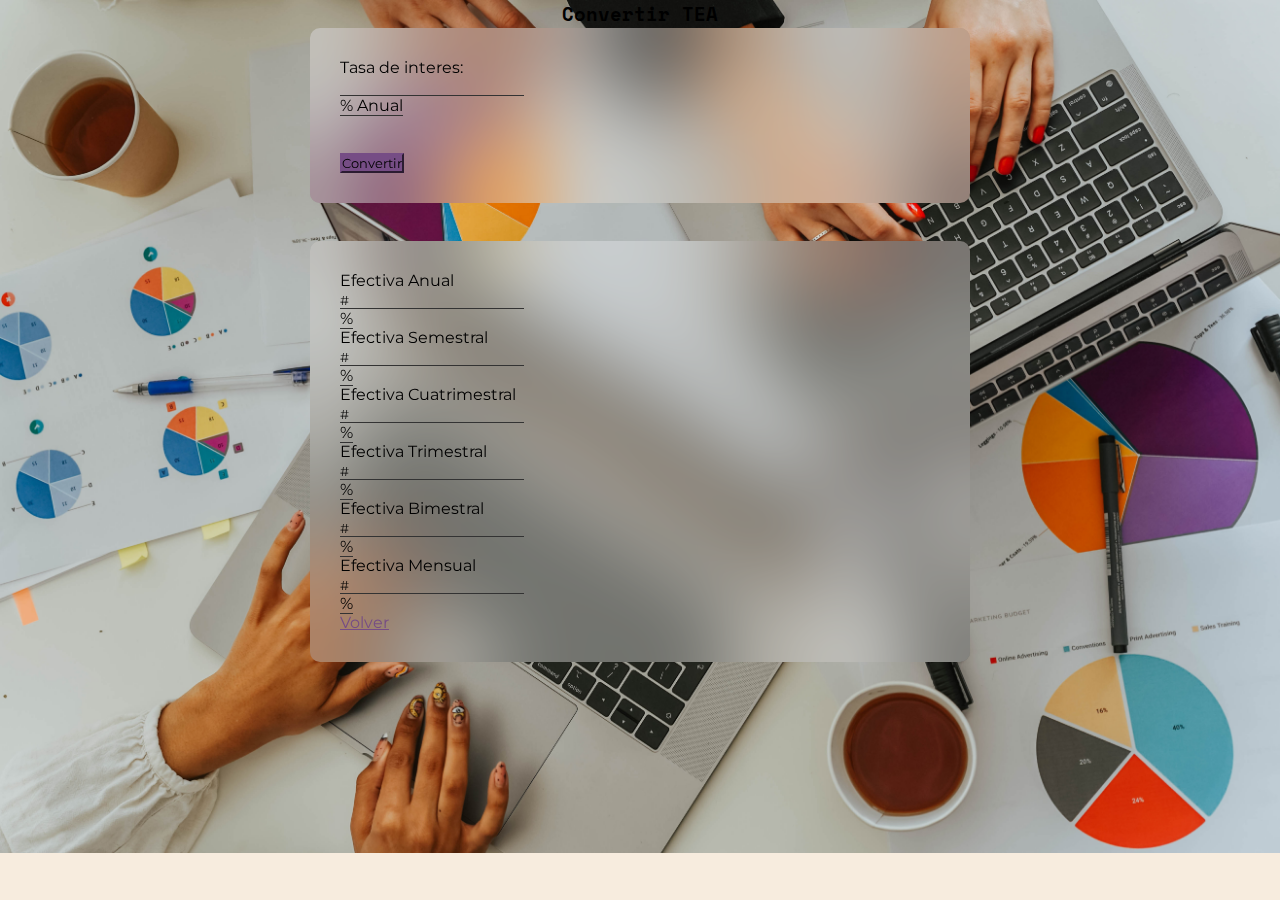
<file: src/pages/convert interest/effective.html>
<!DOCTYPE html>
<html lang="en">
  <head>
    <meta charset="UTF-8" />
    <meta http-equiv="X-UA-Compatible" content="IE=edge" />
    <meta name="viewport" content="width=device-width, initial-scale=1.0" />
    <script
      src="https://code.jquery.com/jquery-3.6.0.min.js"
      integrity="sha256-/xUj+3OJU5yExlq6GSYGSHk7tPXikynS7ogEvDej/m4="
      crossorigin="anonymous"
    ></script>
    <link
      href="https://cdn.jsdelivr.net/npm/bootstrap@5.0.2/dist/css/bootstrap.min.css"
      rel="stylesheet"
      integrity="sha384-EVSTQN3/azprG1Anm3QDgpJLIm9Nao0Yz1ztcQTwFspd3yD65VohhpuuCOmLASjC"
      crossorigin="anonymous"
    />
    <link rel="stylesheet" href="../../assets/css/interest.css" />
    <title>Tasa efectiva</title>
  </head>

  <body>
    <h3 class="text-center">Convertir TEA</h3>
    <form>
      <div class="container">
        <label>Tasa de interes:</label>
        <div class="input-group mb-3">
          <input type="text" class="form-control" id="interes" />
          <div class="input-group-append">
            <span class="input-group-text" id="basic-addon2">% Anual</span>
          </div>
        </div>
        <br /><br />
        <div class="d-grid gap-2 mt-3">
            <button type="button" id="convertir" class="btn btn-primary">
              Convertir
            </button>
        </div>
      </div>
    </form>
    <br /><br />
    <form action="" class="formte">
      <label>Efectiva Anual</label>
      <div class="input-group mb-3">
        <input
          class="form-control"
          type="text"
          id="efective-anual"
          value="#"
          aria-label="readonly input example"
          readonly
        />
        <div class="input-group-append">
          <span class="input-group-text" id="basic-addon2">%</span>
        </div>
      </div>
      <label>Efectiva Semestral</label>
      <div class="input-group mb-3">
        <input
          class="form-control"
          type="text"
          id="efective-semestral"
          value="#"
          aria-label="readonly input example"
          readonly
        />
        <div class="input-group-append">
          <span class="input-group-text" id="basic-addon2">%</span>
        </div>
      </div>
      <label>Efectiva Cuatrimestral</label>
      <div class="input-group mb-3">
        <input
          class="form-control"
          type="text"
          id="efective-cuatrimestral"
          value="#"
          aria-label="readonly input example"
          readonly
        />
        <div class="input-group-append">
          <span class="input-group-text" id="basic-addon2">%</span>
        </div>
      </div>
      <label>Efectiva Trimestral</label>
      <div class="input-group mb-3">
        <input
          class="form-control"
          type="text"
          id="efective-trimestral"
          value="#"
          aria-label="readonly input example"
          readonly
        />
        <div class="input-group-append">
          <span class="input-group-text" id="basic-addon2">%</span>
        </div>
      </div>
      <label>Efectiva Bimestral</label>
      <div class="input-group mb-3">
        <input
          class="form-control"
          type="text"
          id="efective-bimestral"
          value="#"
          aria-label="readonly input example"
          readonly
        />
        <div class="input-group-append">
          <span class="input-group-text" id="basic-addon2">%</span>
        </div>
      </div>
      <label>Efectiva Mensual</label>
      <div class="input-group mb-3">
        <input
          class="form-control"
          type="text"
          id="efective-mensual"
          value="#"
          aria-label="readonly input example"
          readonly
        />
        <div class="input-group-append">
          <span class="input-group-text" id="basic-addon2">%</span>
        </div>
      </div>
      <div class="d-grid gap-2 mt-3">
          <a href="../../index.html" class="btn btn-outline-primary">Volver</a>
      </div>
    </form>
    <script src="../../assets/js/convert interest/effective.js"></script>
  </body>
</html>
</file>
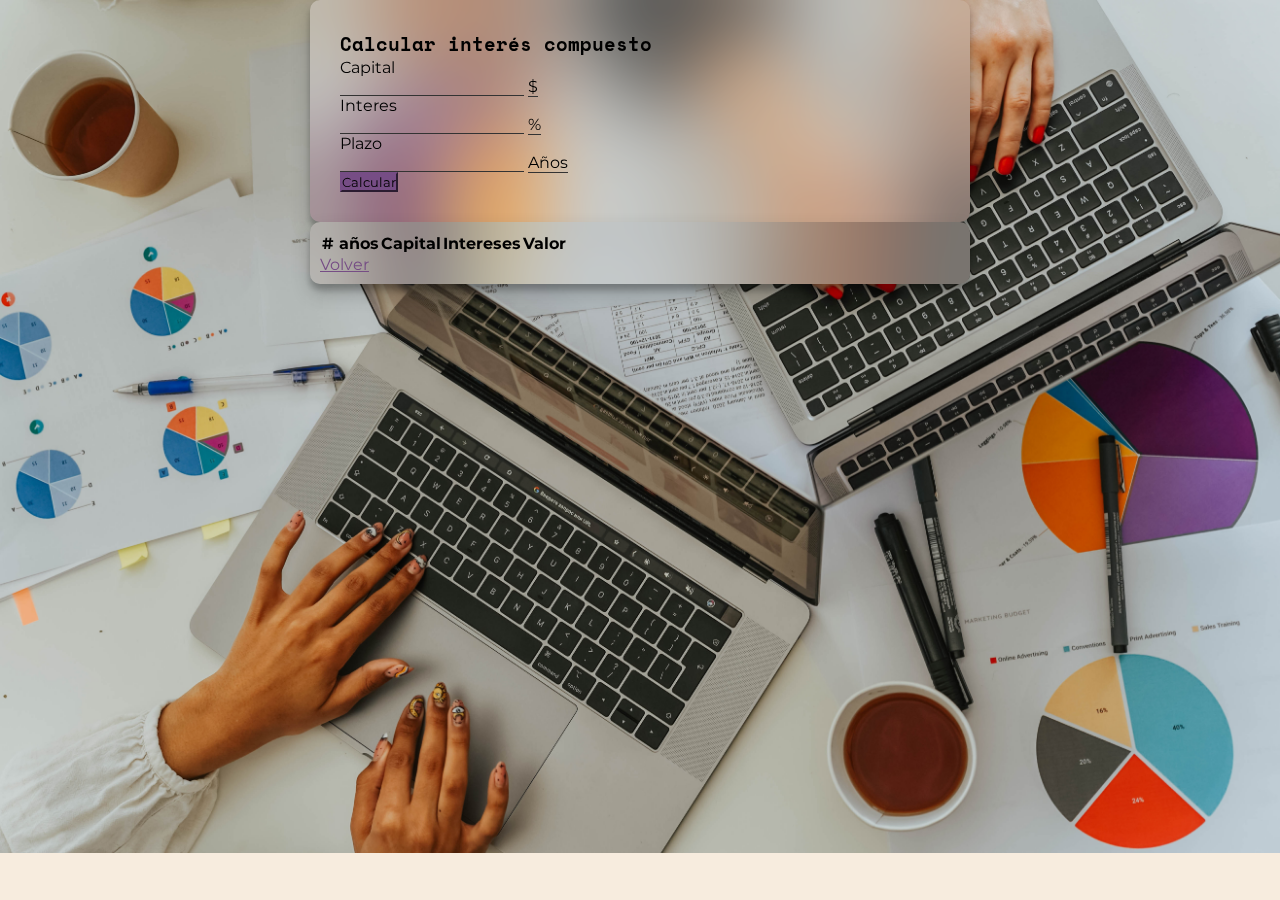
<file: src/pages/interest/compound.html>
<!DOCTYPE html>
<html lang="en">
  <head>
    <meta charset="UTF-8" />
    <meta http-equiv="X-UA-Compatible" content="IE=edge" />
    <meta name="viewport" content="width=device-width, initial-scale=1.0" />
    <script
      src="https://code.jquery.com/jquery-3.6.0.min.js"
      integrity="sha256-/xUj+3OJU5yExlq6GSYGSHk7tPXikynS7ogEvDej/m4="
      crossorigin="anonymous"
    ></script>
    <link rel="stylesheet" href="../../assets/css/interest.css" />
    <link
      href="https://cdn.jsdelivr.net/npm/bootstrap@5.0.2/dist/css/bootstrap.min.css"
      rel="stylesheet"
      integrity="sha384-EVSTQN3/azprG1Anm3QDgpJLIm9Nao0Yz1ztcQTwFspd3yD65VohhpuuCOmLASjC"
      crossorigin="anonymous"
    />
    <title>Interés Compuesto</title>
  </head>

  <body>
    <div class="mt-3">
      <form class="shadow">
        <h3 class="mb-3 text-center">Calcular interés compuesto</h3>
        <div class="row">
          <div class="col-12">
            <div class="form-group">
              <label>Capital</label>
              <div class="input-group mb-3">
                <input type="text" class="form-control" id="capital" />
                <span class="input-group-text">$</span>
              </div>
            </div>
          </div>
          <div class="col-12">
            <div class="form-group">
              <label>Interes</label>
              <div class="input-group mb-3">
                <input type="text" class="form-control" id="interes" />
                <span class="input-group-text">%</span>
              </div>
            </div>
          </div>
          <div class="col-12">
            <div class="form-group">
              <label for="">Plazo</label>
              <div class="input-group mb-3">
                <input type="text" class="form-control" id="plazo" />
                <span class="input-group-text">Años</span>
              </div>
            </div>
          </div>
        </div>
        <div class="d-grid gap-2">
          <button type="button" id="calcular" class="btn btn-primary btn-block">
            Calcular
          </button>
        </div>
      </form>

      <div class="container-table mt-3 shadow">
        <div class="scroll">
          <table class="table">
            <thead>
              <tr>
                <th scope="col"># años</th>
                <th scope="col">Capital</th>
                <th scope="col">Intereses</th>
                <th scope="col">Valor</th>
              </tr>
            </thead>
            <tbody id="tbody"></tbody>
          </table>
        </div>
        <div class="d-grid gap-2 mt-3">
          <a href="../../index.html" class="btn btn-outline-primary">Volver</a>
        </div>
      </div>
    </div>
    <script src="../../assets/js/interest/compound.js"></script>
  </body>
  <br />
</html>
</file>
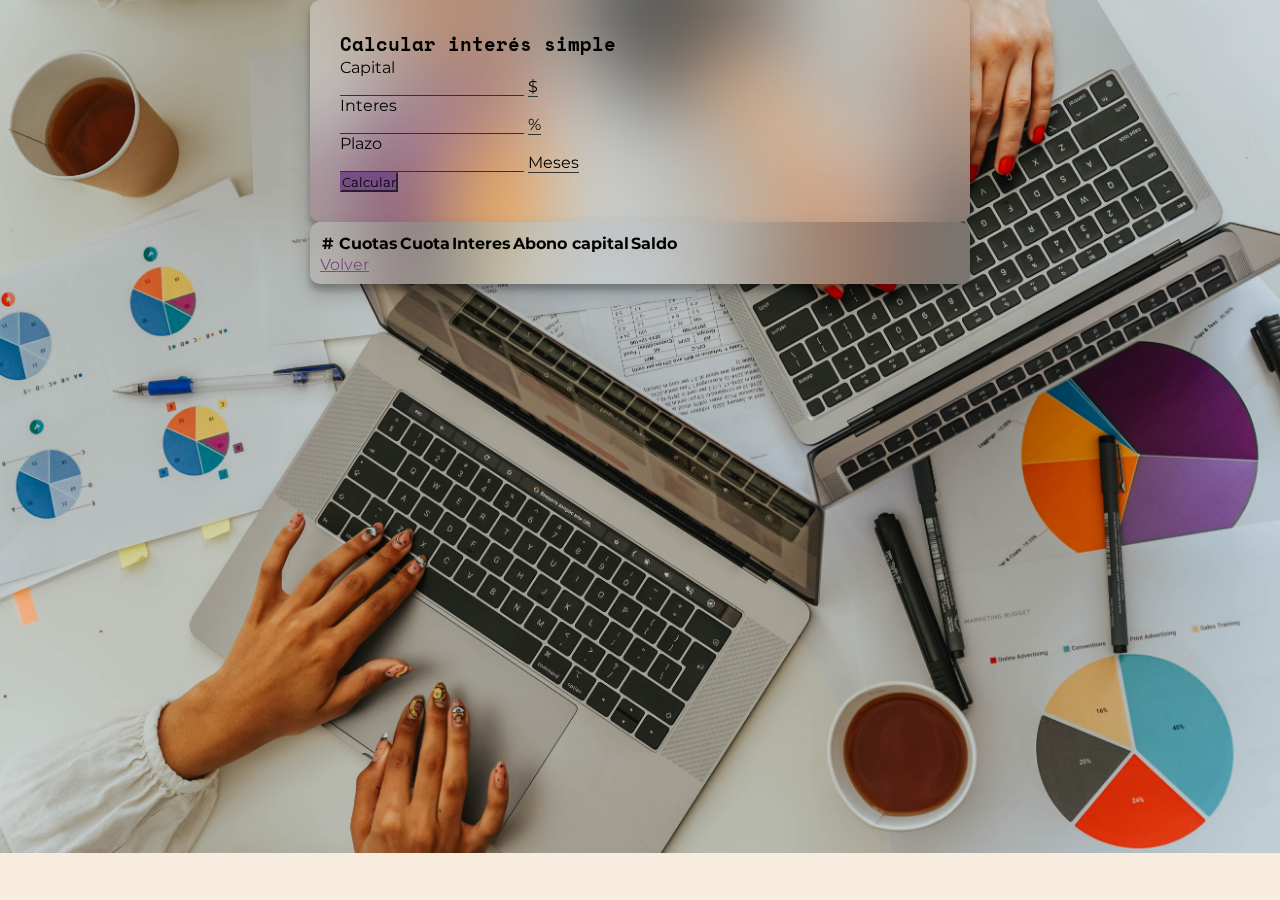
<file: src/pages/interest/simple.html>
<!DOCTYPE html>
<html lang="en">
  <head>
    <meta charset="UTF-8" />
    <meta http-equiv="X-UA-Compatible" content="IE=edge" />
    <meta name="viewport" content="width=device-width, initial-scale=1.0" />
    <script
      src="https://code.jquery.com/jquery-3.6.0.min.js"
      integrity="sha256-/xUj+3OJU5yExlq6GSYGSHk7tPXikynS7ogEvDej/m4="
      crossorigin="anonymous"
    ></script>
    <link rel="stylesheet" href="../../assets/css/interest.css" />
    <link
      href="https://cdn.jsdelivr.net/npm/bootstrap@5.0.2/dist/css/bootstrap.min.css"
      rel="stylesheet"
      integrity="sha384-EVSTQN3/azprG1Anm3QDgpJLIm9Nao0Yz1ztcQTwFspd3yD65VohhpuuCOmLASjC"
      crossorigin="anonymous"
    />
    <title>Interés Simple</title>
  </head>

  <body>
    <div class="mt-3">
      <form class="shadow">
        <h3 class="mb-3">Calcular interés simple</h3>
        <div class="row">
          <div class="col-12">
            <div class="form-group">
              <label>Capital</label>
              <div class="input-group mb-3">
                <input type="text" class="form-control" id="capital" />
                <span class="input-group-text">$</span>
              </div>
            </div>
          </div>
          <div class="col-12">
            <div class="form-group">
              <label>Interes</label>
              <div class="input-group mb-3">
                <input type="text" class="form-control" id="interes" />
                <span class="input-group-text">%</span>
              </div>
            </div>
          </div>
          <div class="col-12">
            <div class="form-group">
              <label for="">Plazo</label>
              <div class="input-group mb-3">
                <input type="text" class="form-control" id="plazo" />
                <span class="input-group-text">Meses</span>
              </div>
            </div>
          </div>
        </div>
        <div class="d-grid gap-2">
          <button type="button" id="calcular" class="btn btn-primary btn-block">
            Calcular
          </button>
        </div>
      </form>

      <div class="container-table mt-3 shadow">
        <div class="scroll">
          <table class="table">
            <thead>
              <tr>
                <th scope="col"># Cuotas</th>
                <th scope="col">Cuota</th>
                <th scope="col">Interes</th>
                <th scope="col">Abono capital</th>
                <th scope="col">Saldo</th>
              </tr>
            </thead>
            <tbody id="tbody"></tbody>
          </table>
        </div>
        <div class="d-grid gap-2 mt-3">
          <a href="../../index.html" class="btn btn-outline-primary">Volver</a>
        </div>
      </div>
    </div>
    <script src="../../assets/js/interest/simple.js"></script>
  </body>
</html>
</file>
<file: src/assets/css/interest.css>
@import url("https://fonts.googleapis.com/css2?family=Montserrat:wght@100;400&family=Space+Mono&display=swap");

* {
  margin: 0;
  padding: 0;
  font-family: "Montserrat", sans-serif;
}

body {
  display: flex;
  justify-content: center;
  align-items: center;
  flex-direction: column;
  background: url("../img/bg_interest_simple.jpg") no-repeat #f7ecde;
  background-size: cover;
}

h3 {
  font-family: "Space Mono", monospace;
}

form {
  padding: 30px;
  border-radius: 10px;
  width: 600px;
  background: rgba(255, 255, 255, 0.3);
  backdrop-filter: blur(40px);
}

.form-control {
  background: transparent !important;
  border: 0 !important;
  border-radius: 0 !important;
  border-bottom: 1px solid #333 !important;
}

.input-group-text {
  background: transparent !important;
  border: 0 !important;
  border-radius: 0 !important;
  border-bottom: 1px solid #333 !important;
}

.shadow {
  box-shadow: 0 10px 20px rgba(0, 0, 0, 0.19), 0 6px 6px rgba(0, 0, 0, 0.23);
}

.container-table {
  background: rgba(255, 255, 255, 0.3);
  backdrop-filter: blur(40px);
  padding: 10px;
  border-radius: 10px;
}

tbody tr {
  border-bottom: 1px solid #333;
}

.btn-primary {
  background: #764d85 !important;
  border-color: #764d85 !important;
}

.btn-outline-primary {
  border-color: #764d85 !important;
  color: #764d85 !important ;
}

.btn-outline-primary:hover {
  background: #764d85 !important;
  color: #fff !important;
}

.scroll {
  max-height: 300px;
  overflow: auto;
  box-sizing: border-box;
  scrollbar-color: rgba(0, 0, 0, 0.5) rgba(0, 0, 0, 0);
  scrollbar-width: thin;
}

.scroll::-webkit-scrollbar {
  -webkit-appearance: none;
}

.scroll::-webkit-scrollbar:vertical {
  width: 5px;
}

.scroll::-webkit-scrollbar-button:increment,
.scroll::-webkit-scrollbar-button {
  display: none;
}

.scroll::-webkit-scrollbar:horizontal {
  height: 10px;
}

.scroll::-webkit-scrollbar-thumb {
  background-color: #45163a;
  border-radius: 20px;
}

.scroll::-webkit-scrollbar-track {
  border-radius: 20px;
}
</file>
